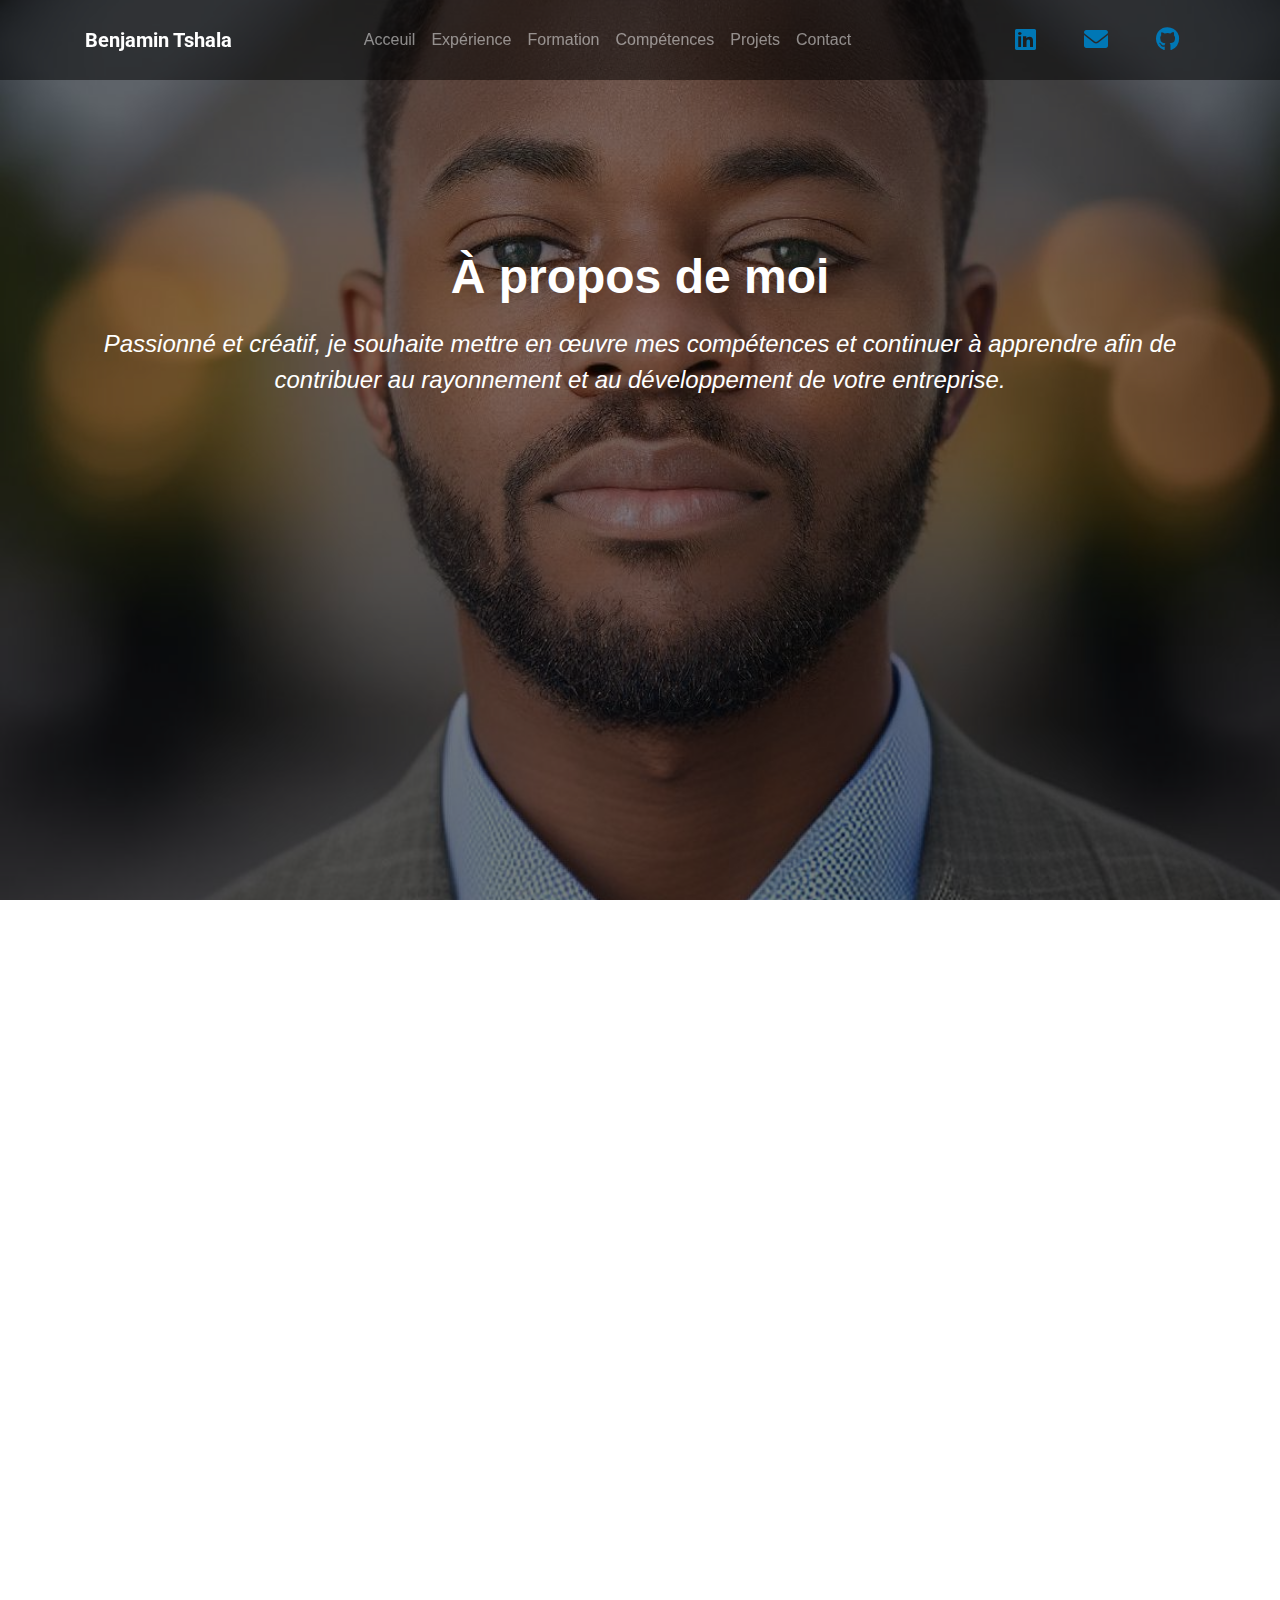
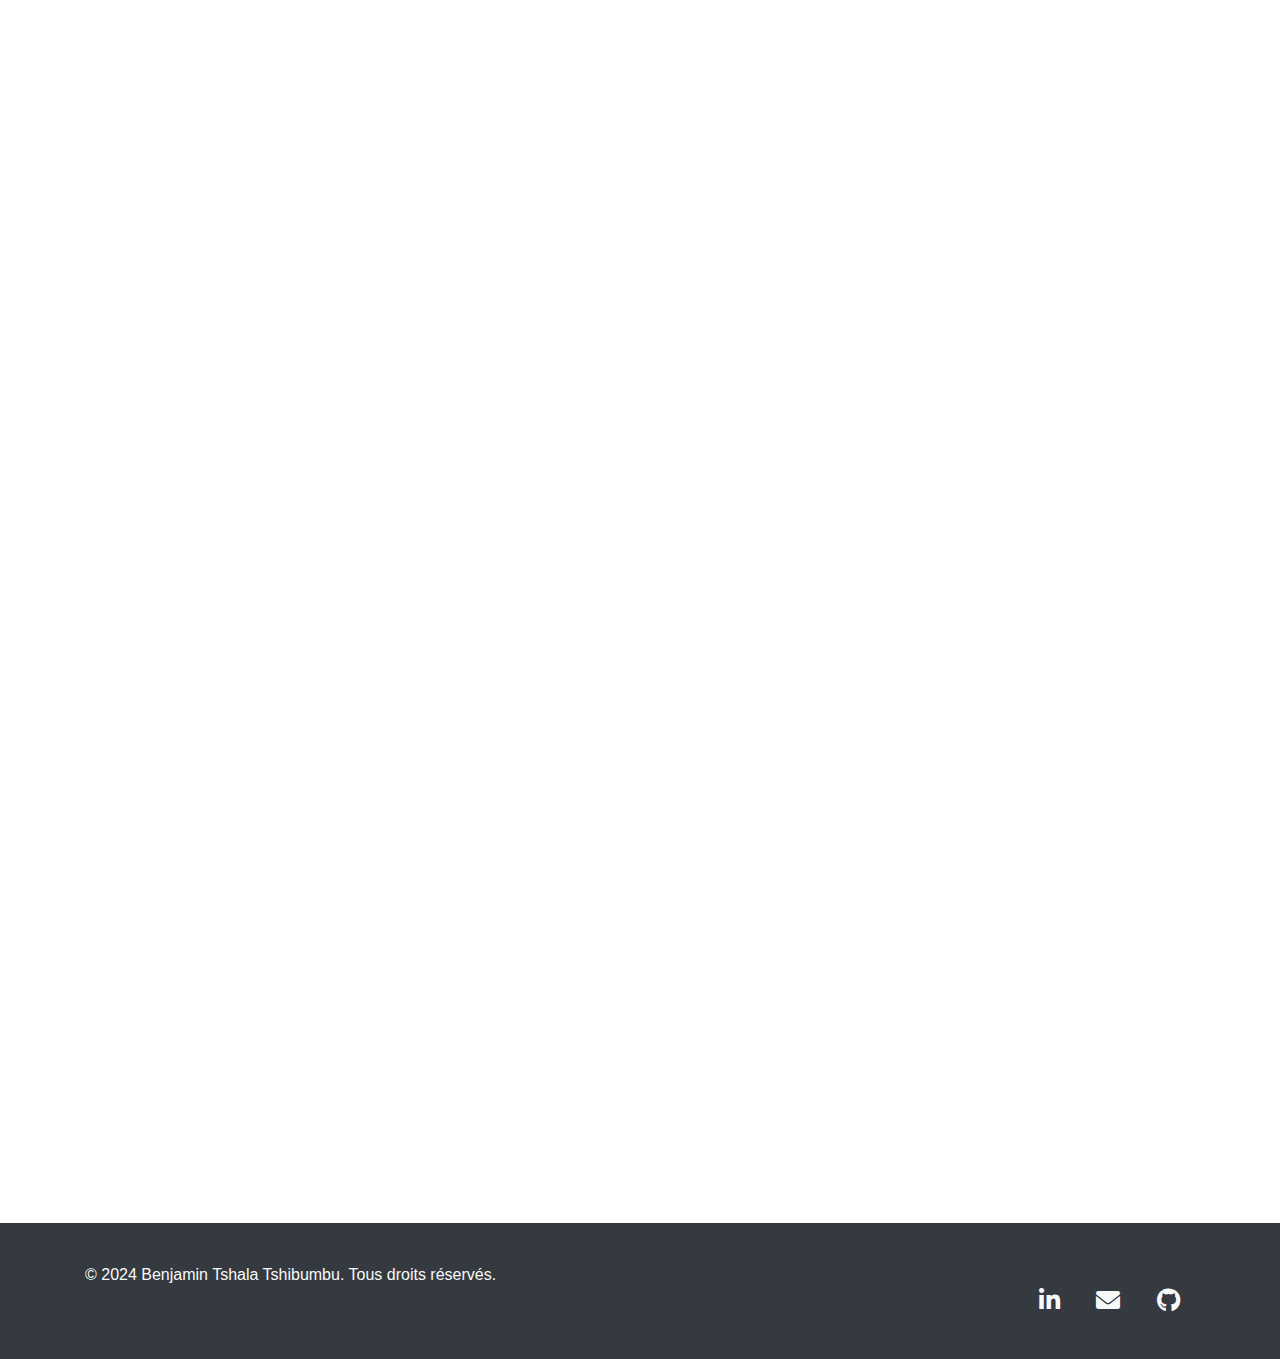
<file: index.html>
<!DOCTYPE html>
<html lang="fr">
<head>
    <meta charset="UTF-8">
    <meta name="viewport" content="width=device-width, initial-scale=1.0">
    <title>Portfolio de Benjamin Tshala</title>
    <link rel="stylesheet" href="https://stackpath.bootstrapcdn.com/bootstrap/4.5.2/css/bootstrap.min.css">
    <link rel="stylesheet" href="style.css">
    <link href="https://fonts.googleapis.com/css2?family=Roboto:wght@700&display=swap" rel="stylesheet">
    <link rel="stylesheet" href="https://cdnjs.cloudflare.com/ajax/libs/font-awesome/5.15.4/css/all.min.css">
</head>
<body>
    <!-- Navigation -->
    <nav class="navbar navbar-expand-lg navbar-dark fixed-top custom-navbar">
        <div class="container">
            <a class="navbar-brand mx-auto" href="#">Benjamin Tshala</a>
            <button class="navbar-toggler" type="button" data-toggle="collapse" data-target="#navbarNav" aria-controls="navbarNav" aria-expanded="false" aria-label="Toggle navigation">
                <span class="navbar-toggler-icon"></span>
            </button>
            <div class="collapse navbar-collapse" id="navbarNav">
                <ul class="navbar-nav mx-auto">
                    <li class="nav-item"><a class="nav-link" href="#about">Acceuil</a></li>
                    <li class="nav-item"><a class="nav-link" href="#experience">Expérience</a></li>
                    <li class="nav-item"><a class="nav-link" href="#education">Formation</a></li>
                    <li class="nav-item"><a class="nav-link" href="#skills">Compétences</a></li>
                    <li class="nav-item"><a class="nav-link" href="#Projets">Projets</a></li>
                    <li class="nav-item"><a class="nav-link" href="#contact">Contact</a></li>
                </ul>

                <div class="navbar-icon-container">
                    <a class="nav-link linkedin-icon" href="https://www.linkedin.com/in/benjamin-tshala-7a50b0b4" target="_blank" title="Voir mon profil LinkedIn">
                        <i class="fab fa-linkedin"></i>
                    </a>
                    <!-- Icône Gmail -->
                    <a href="mailto:btshala@gmail.com" class="nav-link linkedin-icon">
                        <i class="fas fa-envelope"></i>
                    </a>
                    <!-- Icône GitHub -->
                    <a href="https://github.com/tshala-ben" target="_blank"class="nav-link linkedin-icon"">
                        <i class="fab fa-github"></i>
                    </a>
                </div>
            </div>
        </div>
    </nav>

    <!-- About Section -->
    <section id="about" class="section py-5">
        <div class="container">
            <h1 class="display-4">À propos de moi</h1>
            <p class="lead">Passionné et créatif, je souhaite mettre en œuvre mes compétences et continuer à apprendre afin de contribuer au rayonnement et au développement de votre entreprise.</p>
        </div>
    </section>

<!-- Expérience Section -->
<section id="experience" class="py-5">
    <div class="container">
        <h2 class="display-4 text-center mb-5">Ingénieur en Electronique et Systèmes Embarqués</h2>
        <div class="row">
            <!-- Timeline gauche -->
            <div class="col-md-5">
                <div class="timeline">
                    <div class="timeline-item mb-5 d-flex align-items-center">
                        <div class="icon">
                            <i class="fas fa-calendar-alt fa-2x"></i>
                        </div>
                        <div class="ml-4">
                            <h4>Date de naissance</h4>
                            <p class="mb-0">10 avril 1997</p>
                        </div>
                    </div>
                    <div class="timeline-item mb-5 d-flex align-items-center">
                        <div class="icon">
                            <i class="fas fa-phone fa-2x"></i>
                        </div>
                        <div class="ml-4">
                            <h4>Numéro de téléphone</h4>
                            <p class="mb-0">(+33) 6 41 52 90 02</p>
                        </div>
                    </div>
                    <div class="timeline-item mb-5 d-flex align-items-center">
                        <div class="icon">
                            <i class="fas fa-map-marker-alt fa-2x"></i>
                        </div>
                        <div class="ml-4">
                            <h4>Ville</h4>
                            <p class="mb-0">Dijon</p>
                        </div>
                    </div>
                </div>
            </div>
            <!-- Espace entre les colonnes -->
            <div class="col-md-2 d-none d-md-block"></div>
            <!-- Timeline droite -->
            <div class="col-md-5">
                <div class="timeline">
                    <div class="timeline-item mb-5 d-flex align-items-center">
                        <div class="icon">
                            <i class="fas fa-birthday-cake fa-2x"></i>
                        </div>
                        <div class="ml-4">
                            <h4>Âge</h4>
                            <p class="mb-0">27</p>
                        </div>
                    </div>
                    <div class="timeline-item mb-5 d-flex align-items-center">
                        <div class="icon">
                            <i class="fas fa-graduation-cap fa-2x"></i>
                        </div>
                        <div class="ml-4">
                            <h4>Niveau</h4>
                            <p class="mb-0">Master</p>
                        </div>
                    </div>
                    <div class="timeline-item mb-5 d-flex align-items-center">
                        <div class="icon">
                            <i class="fas fa-envelope fa-2x"></i>
                        </div>
                        <div class="ml-4">
                            <h4>Email</h4>
                            <p class="mb-0"><a href="mailto:btshala@gmail.com">btshala@gmail.com</a></p>
                        </div>
                    </div>
                </div>
            </div>
        </div>
    </div>
</section>




<section id="experience" class="comp_section">
    <div class="container">
        <h2 class="display-4">Expérience</h2>
        <div class="experience-grid">
            <div class="experience-card">
                <h3>Stage ingénieur test et validation</h3>
                <p>Setelia, Issy-les-Moulineaux (Sept 2023 - Mai 2024)</p>
                <ul>
                    <li>Analyse des spécifications</li>
                    <li>Rédaction de la stratégie de tests et validation</li>
                    <li>Exécution et suivi des tests de validation</li>
                    <li>Analyse des non-conformités</li>
                </ul>

            </div>
            <div class="experience-card">
                <h3>Stage ingénieur électronique</h3>
                <p>2rti, Sousse (2018 - 2019)</p>
                <ul>
                    <li>Analyse des besoins</li>
                    <li>Conception du système</li>
                    <li>Sélection des composants</li>
                    <li>Programmation et configuration du système</li>
                </ul>

            </div>
            <div class="experience-card">
                <h3>Stage ingénieur électronique</h3>
                <p>ICAR, Sousse (2018 - 2019)</p>
                <ul>
                    <li>Prototypage d’un système d’alarme pour la détection de fuite de gaz à base d’Arduino et d’un capteur
                        mq2.me</li>
                    <li>Mise en place du détecteur de gaz au niveau du détendeur de gaz</li>
                    <li>Programmation et configuration du système</li>
                </ul>
            </div>
        </div>
    </div>
</section>

<!-- Formation Section -->
<section id="education" >
    <div class="container">
        <h2 class="display-4 text-center mb-4">Formation</h2>
        <div class="row justify-content-center">
            <div class="col-md-4">
                <div class="education-card">
                    <div class="image-container">
                        <img src="images/ub1.png" alt="Master 2">
                    </div>
                    <div class="education-text">
                        <h5>Master 2 en Electronique embarquée</h5>
                        <p>Université de Bourgogne, Dijon (2023/2024)</p>
                    </div>
                </div>
            </div>
            <div class="col-md-4">
                <div class="education-card">
                    <div class="image-container">
                        <img src="images/ub1.png" alt="Master 1">
                    </div>
                    <div class="education-text">
                        <h5>Master 1 en Traitement d’images</h5>
                        <p>Université de Bourgogne, Dijon (2021/2022)</p>
                    </div>
                </div>
            </div>
            <div class="col-md-4">
                <div class="education-card">
                    <div class="image-container">
                        <img src="images/EPI.png" alt="Diplôme d’ingénieur">
                    </div>
                    <div class="education-text">
                        <h5>Diplôme d’ingénieur systèmes embarqués</h5>
                        <p>EPI-polytech, Sousse (2018/2019)</p>
                    </div>
                </div>
            </div>
        </div>
    </div>
</section>


<!-- Compétences Section -->
<section id="skills" class="comp_section">
    <div class="container">
        <h2 class="display-4 text-center mb-4">Compétences</h2>
        <div class="row">
            <!-- Skill Card 1 -->
            <div class="col-md-3 col-sm-6">
                <div class="skill-card">
                    <img src="images/c.jpg" alt="Software 1" class="skill-logo">
                    <div class="skill-banner">
                    <p class="skill-text">C/C++</p>
                    </div>
                </div>
            </div>
            <!-- Skill Card 2 -->
            <div class="col-md-3 col-sm-6">
                <div class="skill-card">
                    <img src="images/python.jpg" alt="Software 2" class="skill-logo">
                    <div class="skill-banner">
                    <p class="skill-text">Python</p>
                    </div>
                </div>
            </div>
            <!-- Skill Card 3 -->
            <div class="col-md-3 col-sm-6">
                <div class="skill-card">
                    <img src="images/html.jpg" alt="Software 3" class="skill-logo">
                    <div class="skill-banner">
                    <p class="skill-text">html/css/javascript</p>
                    </div>
                </div>
            </div>
            <!-- Skill Card 4 -->
            <div class="col-md-3 col-sm-6">
                <div class="skill-card">
                    <img src="images/linux.jpg" alt="Software 4" class="skill-logo">
                    <div class="skill-banner">
                    <p class="skill-text">Linux</p>
                    </div>
                </div>
            </div>
            <!-- Skill Card 5 -->
            <div class="col-md-3 col-sm-6">
                <div class="skill-card">
                    <img src="images/ja.png" alt="Software 5" class="skill-logo">
                    <div class="skill-banner">
                    <p class="skill-text">Java</p>
                    </div>
                </div>
            </div>
            <!-- Skill Card 6 -->
            <div class="col-md-3 col-sm-6">
                <div class="skill-card">
                    <img src="images/postman.png" alt="Software 6" class="skill-logo">
                    <div class="skill-banner">
                    <p class="skill-text">Postman</p>
                    </div>
                </div>
            </div>
            <!-- Skill Card 7 -->
            <div class="col-md-3 col-sm-6">
                <div class="skill-card">
                    <img src="images/selenium.png" alt="Software 7" class="skill-logo">
                    <div class="skill-banner">
                    <p class="skill-text">Selenium</p>
                    </div>
                </div>
            </div>
            <!-- Skill Card 8 -->
            <div class="col-md-3 col-sm-6">
                <div class="skill-card">
                    <img src="images/jira.jpg" alt="Software 8" class="skill-logo">
                    <div class="skill-banner">
                    <p class="skill-text">Jira</p>
                    </div>
                </div>
            </div>
            <!-- Skill Card 9 -->
            <div class="col-md-3 col-sm-6">
                <div class="skill-card">
                    <img src="images/eagle.jpg" alt="Software 9" class="skill-logo">
                    <div class="skill-banner">
                    <p class="skill-text">Autodesk eagle</p>
                    </div>
                </div>
            </div>
            <!-- Skill Card 10 -->
            <div class="col-md-3 col-sm-6">
                <div class="skill-card">
                    <img src="images/vivado.jpg" alt="Software 10" class="skill-logo">
                    <div class="skill-banner">
                    <p class="skill-text">Vivado</p>
                    </div>
                </div>
            </div>
            <!-- Skill Card 11 -->
            <div class="col-md-3 col-sm-6">
                <div class="skill-card">
                    <img src="images/confluence.png" alt="Software 11" class="skill-logo">
                    <div class="skill-banner">
                    <p class="skill-text">Confluence</p>
                    </div>
                </div>
            </div>
        </div>
    </div>
</section>


<!-- Section Projets -->
<section id="Projets" >
    <div class="container">
        <h2 class="display-4">Projets & Rapports</h2>
        <div class="folder-icon">
            <a href="projet.html">
                <i class="fas fa-folder-open"></i>
            </a>
            <p>Accédez à mes projets et rapports</p>
        </div>
    </div>
</section>





 <!-- Contact Section -->
<section id="contact" class="py-5">
    <div class="container">
        <div class="row align-items-center">
            <!-- Contact Information -->
            <div class="col-md-6 text-white bg-blue-gradient p-5">
                <h2 class="display-4">Contactez-moi</h2>
                <p class="mb-4">N'hésitez pas à me contacter via l'une des coordonnées ci-dessous :</p>
                <ul class="list-unstyled">
                    <li class="mb-3"><i class="fas fa-map-marker-alt fa-lg mr-2"></i> Dijon, France</li>
                    <li class="mb-3"><i class="fas fa-phone fa-lg mr-2"></i> (+33) 6 41 52 90 02</li>
                    <li class="mb-3"><i class="fas fa-envelope fa-lg mr-2"></i> <a href="mailto:btshala@gmail.com" class="text-white">btshala@gmail.com</a></li>
                   
                </ul>
                <!-- Download CV Button -->
                <a href="document/cv-benjamin-tshala (1).pdf" download class="btn-download">Télécharger mon CV</a>
            </div>
            <!-- Contact Form -->
            <div class="col-md-6 bg-white p-5">
                <h3 class="mb-4 text-primary">Écrivez-moi</h3>
                <form id="contactForm">
                    <div class="form-row">
                        <div class="col-md-6 mb-3">
                            <input type="text" class="form-control" placeholder="First Name" required>
                        </div>
                        <div class="col-md-6 mb-3">
                            <input type="text" class="form-control" placeholder="Last Name" required>
                        </div>
                    </div>
                    <div class="form-group mb-3">
                        <input type="email" class="form-control" placeholder="Email Address" required>
                    </div>
                    <div class="form-group mb-4">
                        <textarea class="form-control" placeholder="Message" rows="5" required></textarea>
                    </div>
                    <button type="submit" class="btn btn-primary btn-block">Envoyer un message</button>
                </form>
            </div>
        </div>
    </div>
</section>

    <!-- Footer -->
<footer class="footer">
    <div class="container">
        <div class="row">
            <div class="col-md-6 text-center text-md-left">
                <p>&copy; 2024 Benjamin Tshala Tshibumbu. Tous droits réservés.</p>
            </div>
            <div class="col-md-6 text-center text-md-right">
                <div class="footer-social-icons">
                    <!-- Icône LinkedIn -->
                    <a href="https://www.linkedin.com/in/benjamin-tshala-7a50b0b4" target="_blank" class="social-icon linkedin-icon">
                        <i class="fab fa-linkedin-in"></i>
                    </a>
                    <!-- Icône Gmail -->
                    <a href="mailto:btshala@gmail.com" class="social-icon gmail-icon">
                        <i class="fas fa-envelope"></i>
                    </a>
                    <!-- Icône GitHub -->
                    <a href="https://github.com/tshala-ben" target="_blank" class="social-icon github-icon">
                        <i class="fab fa-github"></i>
                    </a>
                </div>
            </div>
        </div>
    </div>
    <!-- Bouton de retour en haut -->
    <a href="#" class="scroll-to-top" id="scrollToTopBtn">
        <i class="fas fa-chevron-up"></i>
    </a>
</footer>

<!-- Font Awesome -->
<link rel="stylesheet" href="https://cdnjs.cloudflare.com/ajax/libs/font-awesome/6.0.0-beta3/css/all.min.css">
<!-- JavaScript pour le bouton de retour en haut -->
<script>
    // Obtenez le bouton
    var scrollToTopBtn = document.getElementById('scrollToTopBtn');

    // Lorsque l'utilisateur fait défiler vers le bas de la page, affichez le bouton
    window.onscroll = function() {
        if (document.body.scrollTop > 100 || document.documentElement.scrollTop > 100) {
            scrollToTopBtn.classList.add('show');
        } else {
            scrollToTopBtn.classList.remove('show');
        }
    };

    // Lorsque l'utilisateur clique sur le bouton, faites défiler vers le haut
    scrollToTopBtn.addEventListener('click', function(e) {
        e.preventDefault();
        window.scrollTo({ top: 0, behavior: 'smooth' });
    });
</script>


    <script src="https://code.jquery.com/jquery-3.5.1.slim.min.js"></script>
    <script src="https://cdn.jsdelivr.net/npm/@popperjs/core@2.5.4/dist/umd/popper.min.js"></script>
    <script src="https://stackpath.bootstrapcdn.com/bootstrap/4.5.2/js/bootstrap.min.js"></script>
    <script src="script.js"></script>
    
</body>
</html>
</file>
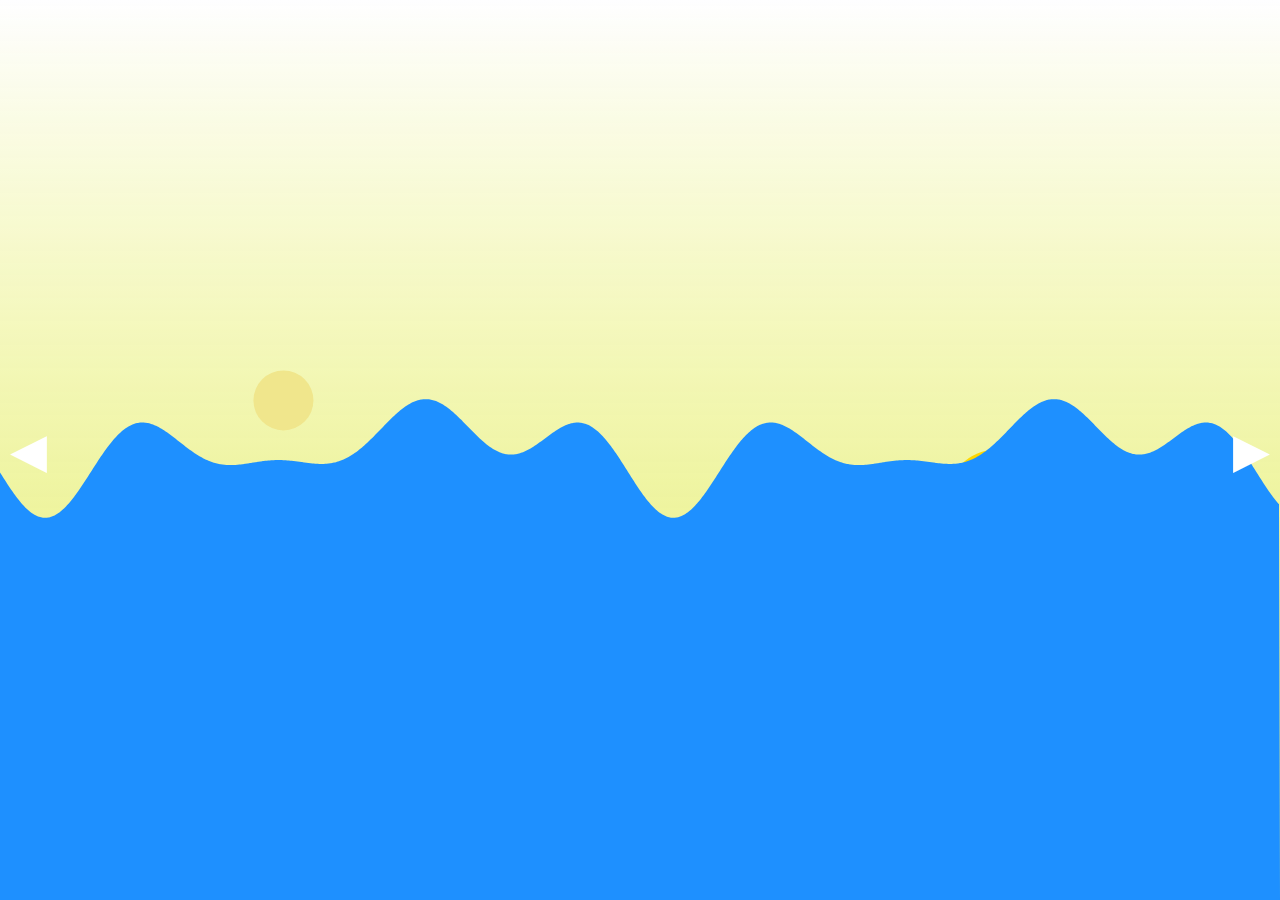
<file: index2.html>
<!DOCTYPE html>
<html lang="en">
<head>
    <meta charset="UTF-8">
    <meta name="viewport" content="width=device-width, initial-scale=1.0">
    <title>Simulation d'Eau Réaliste</title>
    <link rel="stylesheet" href="style2.css">
</head>
<body>
    <div class="arrow-left" id="arrowLeft">&#9664;</div> <!-- Flèche gauche -->
    <div class="arrow-right" id="arrowRight">&#9654;</div> <!-- Flèche droite -->

    <!-- Menu déroulant -->
    <div id="sideMenu" class="side-menu">
        <h2>Explication du Code</h2>
        <div class="menu-section">
            <h3>1. Initialisation du Canvas</h3>
            <img src="images/canvas.png" alt="Initialisation du Canvas" class="menu-image">
            <p>Le canvas est créé et son contexte est défini pour permettre le dessin des animations.</p>
        </div>
        <div class="menu-section">
            <h3>2. Animation des Vagues</h3>
            <img src="images/vague.png" alt="Animation des Vagues" class="menu-image">
            <p>Les vagues sont animées en ajustant leur phase et leur fréquence pour créer un effet de mouvement.</p>
        </div>
        <div class="menu-section">
            <h3>3. Cycle Jour/Nuit</h3>
            <img src="images/jour.png" alt="Cycle Jour/Nuit" class="menu-image">
            <p>Le cycle jour/nuit change la couleur du ciel et affiche les étoiles en fonction de l'heure du jour.</p>
        </div>
        <div class="menu-section">
            <h3>4. Contrôles de Simulation</h3>
            <img src="images/control.png" alt="Contrôles de Simulation" class="menu-image">
            <p>Les contrôles permettent de modifier la vitesse des vagues, l'amplitude, le nombre d'étoiles et la couleur du ciel.</p>
        </div>
    </div>

      <!-- Menu déroulant à gauche -->
      <div class="side-menu-left" id="sideMenuLeft">
        <h2>Paramètres</h2>
        <label for="waveSpeed">Vitesse des vagues:</label>
        <input type="range" id="waveSpeed" min="0.01" max="0.1" step="0.01" value="0.02">
        <br>
        <label for="waveAmplitude">Amplitude des vagues:</label>
        <input type="range" id="waveAmplitude" min="10" max="50" step="1" value="20">
        <br>
        <label for="starCount">Quantité d'étoiles:</label>
        <input type="range" id="starCount" min="50" max="200" step="10" value="100">
        <br>
    </div>

    <canvas id="waterCanvas"></canvas>
    <script src="fluid_simulation.js"></script>
</body>
</html>
</file>
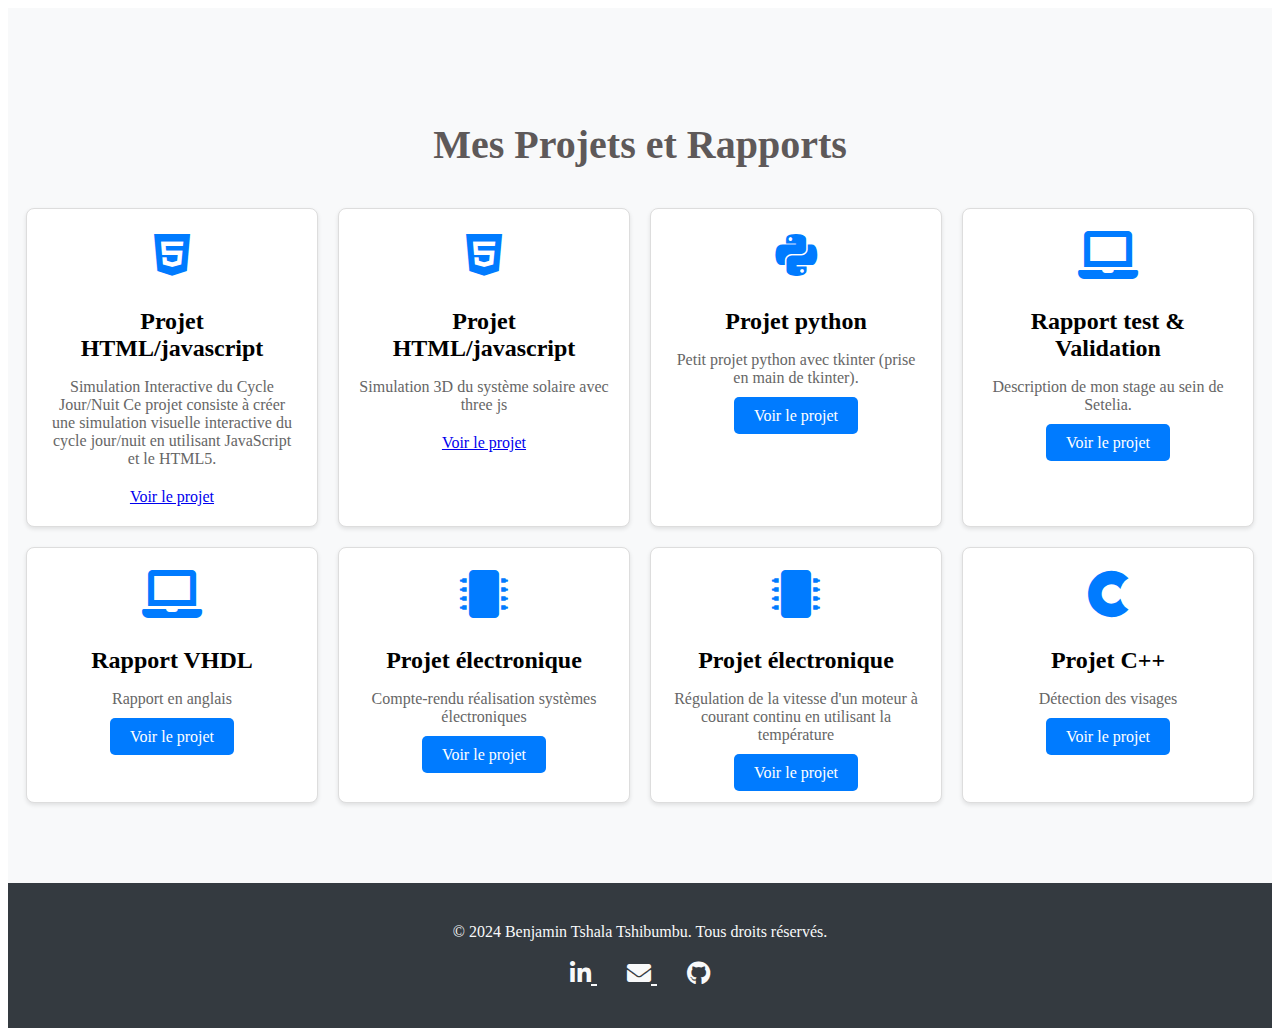
<file: projet.html>
<!DOCTYPE html>
<html lang="fr">
<head>
    <meta charset="UTF-8">
    <meta name="viewport" content="width=device-width, initial-scale=1.0">
    <title>Projets et Rapports</title>
    <link rel="stylesheet" href="projet.css"> <!-- Votre fichier CSS principal -->
    <link rel="stylesheet" href="https://cdnjs.cloudflare.com/ajax/libs/font-awesome/5.15.4/css/all.min.css"> <!-- Pour les icônes -->
</head>
<body>
    <header>
        <nav>
            <!-- Votre menu de navigation -->
        </nav>
    </header>
    
    <section id="project-list" class="section">
        <div class="container">
            <h2 class="display-4">Mes Projets et Rapports</h2>
            <div class="project-grid">
                <!-- Ajoutez ici vos projets et rapports sous forme de cartes ou de liens -->
                <!-- Exemple de projet -->
                <div class="project-card">
                    <div class="icon">
                        <i class="fab fa-html5"></i>
                    </div>
                    <h3>Projet HTML/javascript</h3>
                    <p>Simulation Interactive du Cycle Jour/Nuit Ce projet consiste à créer une simulation visuelle interactive du cycle jour/nuit en utilisant JavaScript et le HTML5.</p>
                    <a href="index2.html">Voir le projet</a>
                </div>

                <div class="project-card">
                    <div class="icon">
                        <i class="fab fa-html5"></i>
                    </div>
                    <h3>Projet HTML/javascript</h3>
                    <p>Simulation 3D du système solaire avec three js</p>
                    <a href="index3.html">Voir le projet</a>
                </div>

                <div class="project-card">
                    <div class="icon">
                        <i class="fab fa-python"></i>
                    </div>
                    <h3>Projet python</h3>
                    <p>Petit projet python avec tkinter (prise en main de tkinter).</p>
                    <a href="document/Tkinter_projet-main.zip" class="btn btn-primary">Voir le projet</a>
                </div>

                <div class="project-card">
                    <div class="icon">
                        <i class="fas fa-laptop"></i>
                    </div>
                    <h3>Rapport test & Validation</h3>
                    <p>Description de mon stage au sein de Setelia.</p>
                    <a href="document/Rapport_de_stage_Master_2_EEA_Tshala_Tshibumbu_Benjamin.pdf" class="btn btn-primary">Voir le projet</a>
                </div>

                <div class="project-card">
                    <div class="icon">
                        <i class="fas fa-laptop"></i>
                    </div>
                    <h3>Rapport VHDL</h3>
                    <p>Rapport en anglais</p>
                    <a href="document/Button use.pdf" class="btn btn-primary">Voir le projet</a>
                </div>

                <div class="project-card">
                    <div class="icon">
                        <i class="fas fa-microchip"></i>
                    </div>
                    <h3>Projet électronique</h3>
                    <p>Compte-rendu réalisation systèmes électroniques</p>
                    <a href="document/Project Requirements2.pdf" class="btn btn-primary">Voir le projet</a>
                </div>

                <div class="project-card">
                    <div class="icon">
                        <i class="fas fa-microchip"></i>
                    </div>
                    <h3>Projet électronique</h3>
                    <p>Régulation de la vitesse d'un moteur à courant continu en utilisant la température</p>
                    <a href="document/regulation de la vitesse d'un moteur DC grace à la temperature.pdf" class="btn btn-primary">Voir le projet</a>
                </div>

                <div class="project-card">
                    <div class="icon">
                        <i class="fab fa-cuttlefish"></i>
                    </div>
                    <h3>Projet C++</h3>
                    <p>Détection des visages</p>
                    <a href="document/Detection des visages avec openCV.pdf" class="btn btn-primary">Voir le projet</a>
                </div>
                <!-- Autres projets et rapports -->
            </div>
    </section>

    <!-- Footer -->
    <footer class="footer">
        <div class="container">
            <div class="row">
                <div class="col-md-6 text-center text-md-left">
                    <p>&copy; 2024 Benjamin Tshala Tshibumbu. Tous droits réservés.</p>
                </div>
                <div class="col-md-6 text-center text-md-right">
                    <div class="footer-social-icons">
                        <!-- Icône LinkedIn -->
                        <a href="https://www.linkedin.com/in/benjamin-tshala-7a50b0b4" target="_blank" class="social-icon linkedin-icon">
                            <i class="fab fa-linkedin-in"></i>
                        </a>
                        <!-- Icône Gmail -->
                        <a href="mailto:btshala@gmail.com" class="social-icon gmail-icon">
                            <i class="fas fa-envelope"></i>
                        </a>
                        <!-- Icône GitHub -->
                        <a href="https://github.com/tshala-ben" target="_blank" class="social-icon github-icon">
                            <i class="fab fa-github"></i>
                        </a>
                    </div>
                </div>
            </div>
        </div>

    <script>
        // Fonction pour afficher une confirmation lors du téléchargement
        function downloadConfirmation(itemName) {
            alert('Vous avez téléchargé ' + itemName + ' avec succès !');
        }
    </script>

    
</body>
</html>
</file>
<file: style.css>
/* Import Google Font */
@import url('https://fonts.googleapis.com/css2?family=Roboto:wght@700&display=swap');

/* Ajoutez ce style pour l'image de fond pour toutes les sections */
.section {
    background: url('images/1695645929298.jpg') no-repeat center center;
    background-size: cover;
    color: white; /* Change la couleur du texte pour qu'il soit visible sur l'image */
    position: relative;
    z-index: 1;
}

.section::before {
    content: '';
    position: absolute;
    top: 0;
    left: 0;
    width: 100%;
    height: 100%;
    background: rgba(0, 0, 0, 0.5); /* Ajoute un overlay sombre pour améliorer la lisibilité du texte */
    z-index: -1;
}

/* Section avec padding et marges */
.section {
    padding: 60px 0;
}

/* Style de base pour la section "À propos de moi" */
#about {
    min-height: 100vh; /* Définit une hauteur minimale pour voir plus de l'image */
    padding: 100px 0; /* Augmente le padding pour plus de hauteur */
}

/* Animation de texte */
#about .container {
    opacity: 0;
    transform: translateY(20px);
    transition: opacity 0.8s ease-out, transform 0.8s ease-out;
    padding: 100px 0;
}

/* Classe ajoutée lors de l'animation */
#about.visible .container {
    opacity: 1;
    transform: translateY(0);
}

/* Style personnalisé pour le titre et le texte de la section "À propos de moi" */
#about .display-4 {
    font-size: 3rem; /* Taille de police plus grande */
    font-weight: bold; /* Texte en gras */
    text-align: center; /* Centrer le texte */
    margin-bottom: 10px; /* Marge en bas */
    margin-top: 100px;
}

#about .lead {
    font-size: 1.5rem; /* Taille de police plus grande */
    text-align: center; /* Centrer le texte */
    margin-top: 20px; /* Marge en haut */
    font-style: italic; /* Texte en italique */
}

/* Autres styles existants */
body {
    font-family: 'Arial', sans-serif;
}

.navbar {
    transition: background-color 0.5s ease;
}

.navbar-dark .navbar-nav .nav-link {
    transition: color 0.5s ease;
}

.navbar-dark .navbar-nav .nav-link:hover {
    color: #f8f9fa;
}

/* Style de la timeline */
.timeline {
    position: relative;
    padding: 2rem 0;
}

/* ligne*/
.timeline::before {
    content: '';
    position: absolute;
    top: 0;
    bottom: 0;
    left: 1.5rem;
    width: 4px;
    background: #212222; /* Couleur principale de Bootstrap */
    border-radius: 2px;
}


.timeline-item::before {
    content: '';
    position: absolute;
    left: -1.5rem;
    top: 0.5rem;
    width: 1rem;
    height: 1rem;
    background: #fff;
    border: 4px solid #424446;
    border-radius: 50%;
    z-index: 1;
}

.timeline-item {
    position: relative;
    background: #fff;
    padding: 20px;
    border-radius: 8px;
    box-shadow: 0 4px 8px rgba(0, 0, 0, 0.1);
    transition: transform 0.3s ease, box-shadow 0.3s ease;
}

.timeline-item:hover {
    transform: translateY(-5px);
    box-shadow: 0 8px 16px rgba(0, 0, 0, 0.2);
}

.icon {
    flex-shrink: 0;
    color: #007bff; /* Primary color for icons */
    background: rgba(0, 123, 255, 0.1);
    border-radius: 50%;
    padding: 15px;
    display: flex;
    justify-content: center;
    align-items: center;
}

.icon i {
    color: #007bff; /* Same primary color for icon */
}

.ml-4 {
    margin-left: 20px;
}

.timeline-item h4 {
    margin-bottom: 5px;
    font-size: 1.2rem;
    color: #333;
    font-weight: bold;
}

.timeline-item p {
    margin-bottom: 0;
    font-size: 1rem;
    color: #666;
}

.timeline-item a {
    color: #007bff;
    text-decoration: none;
}

.timeline-item a:hover {
    text-decoration: underline;
}

/* Responsive Design */
@media (max-width: 768px) {
    .timeline-item {
        margin-bottom: 20px;
    }

    .ml-4 {
        margin-left: 15px;
    }

    .icon {
        padding: 10px;
    }

    .timeline-item h4 {
        font-size: 1.1rem;
    }

    .timeline-item p {
        font-size: 0.9rem;
    }
}



footer {
    background-color: #343a40;
}

/* Scroll animations */
section {
    opacity: 0;
    transform: translateY(20px);
    transition: opacity 0.6s ease-out, transform 0.6s ease-out;
}

section.visible {
    opacity: 1;
    transform: translateY(0);
}

/* Custom navbar styles */
.custom-navbar {
    background-color: rgba(0, 0, 0, 0.5) !important; /* Transparent background */
    height: 80px; /* Increase height */
    line-height: 80px; /* Center items vertically */
    padding-top: 0;
    padding-bottom: 0;
}

/* Center navbar brand */
.navbar-brand {
    margin: auto;
    display: inline-block;
    font-family: 'Roboto', sans-serif; /* Apply custom font */
    font-weight: 700;
}

/* Conteneur de l'icône */
.navbar-icon-container {
    display: flex;
    align-items: center;
}

/* Icône LinkedIn */
.linkedin-icon {
    font-size: 1.5rem; /* Ajustez la taille de l'icône */
    color: #595a63; /* Couleur LinkedIn */
    margin-left: 1rem; /* Espacement à gauche de l'icône pour séparer du reste du contenu */
}

/* Style de base pour la section d'expérience */
#experience {
    padding: 80px 0;
    background-color: #f0f0f0;; /* Couleur de fond douce pour la section */
}

/* Titre de la section */
#experience .display-4 {
    font-size: 2.5rem; /* Ajustez la taille selon vos besoins */
    font-weight: bold;
    text-align: center;
    margin-bottom: 40px;
    color: #5e5959; /* Couleur du texte */
}

/* Conteneur pour les cartes d'expérience */
.experience-grid {
    display: grid;
    grid-template-columns: repeat(auto-fit, minmax(300px, 1fr)); /* Adaptation des colonnes */
    gap: 20px; /* Espace entre les cartes */
    justify-content: center; /* Centre les cartes horizontalement */
}


.experience-card h3 {
    font-size: 1.5rem; /* Taille de police pour le titre */
    margin-bottom: 10px; /* Marge inférieure */
    color: #333; /* Couleur du texte */
}

.experience-card p {
    font-size: 1rem; /* Taille de police pour la description */
    color: #666; /* Couleur du texte */
    margin-bottom: 15px; /* Marge inférieure pour séparer du contenu suivant */
}

.experience-card ul {
    list-style: none; /* Supprime les puces par défaut */
    padding-left: 0; /* Supprime l'espacement par défaut */
}

.experience-card ul li {
    position: relative;
    padding-left: 25px; /* Espace pour les icônes */
    margin-bottom: 10px;
}

.experience-card ul li::before {
    content: '\f111'; /* Unicode de l'icône Font Awesome (un cercle plein) */
    font-family: "Font Awesome 5 Free";
    font-weight: 900;
    position: absolute;
    left: 0;
    top: 50%;
    transform: translateY(-50%);
    font-size: 0.8rem; /* Taille de l'icône */
    color: #007bff; /* Couleur de l'icône */
}


/* Effet au survol des cartes */
.experience-card:hover {
    transform: translateY(-10px); /* Décalage vertical */
    box-shadow: 0 8px 16px rgba(0, 0, 0, 0.3); /* Ombre plus prononcée */
}

/* Styles de base */
.section {
    padding: 60px 0;
}

h2.display-4 {
    font-size: 3rem;
    font-weight: bold;
    text-align: center;
    margin-bottom: 40px;
}

/* Styles des cartes de formation */
.education-card {
    position: relative;
    overflow: hidden;
    cursor: pointer;
    margin-bottom: 30px;
    border-radius: 12px; /* Rounded corners for a softer look */
    box-shadow: 0 6px 15px rgba(0, 0, 0, 0.1); /* Deeper shadow effect */
    transition: transform 0.4s ease-in-out, box-shadow 0.4s ease-in-out; /* Slightly slower transition */
    background-color: #fff; /* Background color for a clean look */
}

.education-card:hover {
    transform: translateY(-12px); /* Slightly higher lift effect */
    box-shadow: 0 12px 24px rgba(0, 0, 0, 0.2); /* Stronger shadow on hover */
}

.image-container {
    width: 100%;
    height: 280px; /* Slightly smaller height */
    overflow: hidden;
    border-bottom: 4px solid #007bff; /* Adding a border to separate image from text */
}

.image-container img {
    width: 100%;
    height: 100%;
    object-fit: cover;
    transition: transform 0.4s ease-in-out, filter 0.4s ease-in-out;
    filter: grayscale(0%); /* Starting with a colored image */
}

.education-card:hover .image-container img {
    transform: scale(1.15); /* Slightly more zoom on hover */
    filter: grayscale(20%); /* Adding a slight grayscale effect on hover */
}

.education-text {
    position: absolute;
    bottom: -100%;
    left: 0;
    width: 100%;
    height: 100%;
    background: rgba(0, 0, 0, 0.75); /* Slightly darker overlay */
    color: white;
    display: flex;
    flex-direction: column;
    justify-content: center;
    align-items: center;
    transition: bottom 0.4s ease-in-out;
    text-align: center;
    padding: 20px;
    opacity: 0.95; /* Slight transparency for the overlay */
    backdrop-filter: blur(5px); /* Adding a blur effect for a modern look */
}

.education-card:hover .education-text {
    bottom: 0;
}

.education-text h5 {
    font-size: 1.6rem; /* Slightly larger font size */
    margin-bottom: 12px;
    font-weight: bold;
    letter-spacing: 1.2px; /* Adding spacing between letters */
    color: #f0f0f0;
}

.education-text p {
    font-size: 1.1rem; /* Slightly larger paragraph font */
    color: #dcdcdc; /* Softer color for the text */
}

.education-text p span {
    font-style: italic; /* Adding italic style for emphasis */
    color: #f0ad4e; /* Highlighting important parts with a different color */
}

/* Styles de base */
.section {
    padding: 70px 0; /* More padding for spacious feel */
    background-color: #f8f9fa; /* Light background for contrast */
}

h2.display-4 {
    font-size: 3.5rem; /* Larger headline */
    font-weight: bold;
    text-align: center;
    margin-bottom: 50px;
    color: #212529; /* Darker color for headline */
    text-transform: uppercase; /* Capitalize for a modern look */
    letter-spacing: 2px; /* Increased letter-spacing for style */
    position: relative;
}

h2.display-4::after {
    content: '';
    width: 100px;
    height: 4px;
    background-color: #007bff;
    display: block;
    margin: 20px auto 0;
    border-radius: 2px;
}


/* Styles des cartes de compétences */
.skill-card {
    position: relative;
    overflow: hidden;
    cursor: pointer;
    margin-bottom: 30px;
    border-radius: 8px; /* Coins arrondis */
    box-shadow: 0 4px 8px rgba(0, 0, 0, 0.1); /* Effet d'ombre */
    background: white;
    height: 200px; /* Hauteur uniforme pour toutes les cartes */
    display: flex;
    align-items: center; /* Centre le contenu verticalement */
    justify-content: center; /* Centre le contenu horizontalement */
    transition: transform 0.3s ease-in-out, box-shadow 0.3s ease-in-out; /* Effet de transition */
}

.skill-logo {
    max-width: 80%; /* Limite la largeur maximale du logo */
    max-height: 80%; /* Limite la hauteur maximale du logo */
    transition: transform 0.3s ease-in-out;
}

.skill-card:hover .skill-logo {
    transform: scale(1.1); /* Agrandissement du logo au survol */
}

/* Banderole noire avec texte */
.skill-banner {
    position: absolute;
    bottom: 0;
    left: 0;
    width: 100%;
    background: rgba(0, 0, 0, 0.8); /* Banderole noire avec transparence */
    padding: 10px;
    text-align: center;
    transform: translateY(100%); /* Masque la banderole en dessous de la carte */
    transition: transform 0.3s ease-in-out; /* Transition douce */
}

.skill-card:hover .skill-banner {
    transform: translateY(0); /* Remonte la banderole au survol */
}

.skill-text {
    color: #fff;
    font-size: 1rem;
    margin: 0;
    opacity: 1; /* Toujours visible sur la banderole */
    transition: opacity 0.3s ease-in-out;
}

.skill-card:hover .skill-text {
    opacity: 1; /* Garde le texte visible avec la banderole */
}

.comp_section {
    background-color: #f0f0f0;
}

/* Style du titre "Compétences" */
h2.display-4 {
    font-family: 'Roboto', sans-serif; /* Police Google Roboto */
    font-size: 3.5rem; /* Taille de la police plus grande */
    font-weight: 700; /* Texte en gras */
    text-align: center; /* Centrage du texte */
    margin-bottom: 50px; /* Marge en bas */
    color: #333; /* Couleur du texte */
    text-transform: uppercase; /* Met le texte en majuscules */
    letter-spacing: 2px; /* Espacement des lettres */
    background: linear-gradient(to right, #1d1c1c, #a09f9f); /* Dégradé de couleurs */
    -webkit-background-clip: text; /* Applique le dégradé au texte */
    color: transparent; /* Rend le texte transparent pour voir le dégradé */
}



.experience-wrapper {
    display: flex;
    transition: transform 0.5s ease-in-out;
}

.experience-card {
    flex: 0 0 100%;
    box-sizing: border-box;
    padding: 20px;
    background: linear-gradient(135deg, #f8f9fa, #e9ecef);
    border-radius: 12px;
    box-shadow: 0 6px 15px rgba(0, 0, 0, 0.1);
    transition: transform 0.3s ease, box-shadow 0.3s ease;
    overflow: hidden;
    position: relative;
}

.experience-card:hover {
    transform: translateY(-10px);
    box-shadow: 0 12px 24px rgba(0, 0, 0, 0.2);
}

.experience-content {
    position: relative;
    z-index: 2;
    text-align: left;
}

.experience-card h3 {
    margin-top: 0;
    font-size: 1.8rem;
    color: #343a40;
}

.experience-card p {
    color: #6c757d;
    margin-bottom: 20px;
    font-weight: 600;
}

.experience-card ul {
    list-style: none;
    padding: 0;
    margin: 0;
    color: #495057;
}

.experience-card li {
    margin-bottom: 10px;
    display: flex;
    align-items: center;
}

.experience-card li:before {
    content: "•";
    color: #007bff;
    font-weight: bold;
    display: inline-block;
    width: 20px;
    margin-right: 10px;
}

.experience-card::before {
    content: '';
    position: absolute;
    top: 0;
    left: 0;
    width: 100%;
    height: 100%;
    background: linear-gradient(to top right, rgba(0, 123, 255, 0.3), rgba(0, 0, 0, 0));
    opacity: 0;
    transition: opacity 0.3s ease;
}

.experience-card:hover::before {
    opacity: 1;
}

/* Responsive Design */
@media (max-width: 768px) {
    .experience-card {
        padding: 15px;
    }

    .experience-card h3 {
        font-size: 1.5rem;
    }

    .experience-card p {
        font-size: 1rem;
    }

    .experience-card li {
        font-size: 0.9rem;
    }
}

/* Style pour le fond de la section */
#contact {
    background-color: #f8f9fa;
}

.bg-blue-gradient {
    background: linear-gradient(135deg, #007bff, #007bff);
    color: white;
    border-radius: 10px;
}

.bg-white {
    background-color: #ffffff;
    border-radius: 10px;
}

.text-primary {
    color: #007bff !important;
}

.btn-primary {
    background-color: #007bff;
    border: none;
}

.btn-primary:hover {
    background-color: #007bff;
}

.list-unstyled i {
    color: #ffffff;
}

.form-control {
    border-radius: 5px;
    box-shadow: 0 2px 4px rgba(0,0,0,0.1);
}

.btn-download {
    background-color: #28a745;
    border: none;
    color: white;
    border-radius: 5px;
    padding: 10px 20px;
    text-align: center;
    display: inline-block;
    font-size: 16px;
    margin-top: 20px;
}

.btn-download:hover {
    background-color: #218838;
    text-decoration: none;
}

.form-row .form-control {
    border-radius: 5px;
}

@media (max-width: 767px) {
    .bg-blue-gradient, .bg-white {
        border-radius: 0;
    }
}

/* Styles de base pour le footer */
.footer {
    background-color: #343a40;
    color: #f8f9fa;
    padding: 40px 0;
    text-align: center;
    position: relative;
}

/* Conteneur du footer */
.footer .container {
    max-width: 1140px;
    margin: 0 auto;
}

/* Styles pour le texte du footer */
.footer p {
    margin: 0;
    font-size: 1rem;
}

/* Conteneur des icônes sociales */
.footer-social-icons {
    margin-top: 20px;
}

/* Icônes sociales */
.footer-social-icons .social-icon {
    font-size: 1.5rem;
    color: #f8f9fa; /* Couleur par défaut des icônes */
    margin: 0 15px; /* Espacement entre les icônes */
    transition: color 0.3s ease, transform 0.3s ease;
}

/* Couleurs spécifiques pour les icônes */
.linkedin-icon {
    color: #0077b5; /* Couleur LinkedIn */
}

.gmail-icon {
    color: #d44638; /* Couleur Gmail */
}

.github-icon {
    color: #333; /* Couleur GitHub */
}

/* Effet de survol pour les icônes */
.social-icon:hover {
    color: #007bff; /* Couleur au survol */
    transform: scale(1.1); /* Agrandissement léger au survol */
}

/* Bouton de retour en haut */
.scroll-to-top {
    position: fixed;
    bottom: 20px;
    right: 20px;
    background-color: #007bff; /* Couleur de fond du bouton */
    color: #fff; /* Couleur des icônes */
    border-radius: 50%;
    padding: 10px;
    font-size: 1.5rem;
    text-align: center;
    box-shadow: 0 4px 8px rgba(0,0,0,0.2);
    transition: background-color 0.3s ease, transform 0.3s ease;
    display: none; /* Caché par défaut */
    z-index: 1000; /* Pour s'assurer que le bouton est au-dessus du contenu */
    opacity: 90%;
}

/* Afficher le bouton lorsque l'utilisateur fait défiler la page */
.scroll-to-top.show {
    display: block;
}

/* Effet de survol pour le bouton */
.scroll-to-top:hover {
    background-color: #0056b3; /* Couleur de fond au survol */
    transform: scale(1.1); /* Agrandissement léger au survol */
}

/* Responsive Design pour le footer */
@media (max-width: 768px) {
    .footer {
        padding: 30px 15px;
    }
    
    .footer-social-icons {
        margin-top: 15px;
    }

    .footer-social-icons .social-icon {
        font-size: 1.3rem;
        margin: 0 10px;
    }
}

/* Section Projets */
#projects {
    padding: 80px 0;
    background-color: #f8f9fa; /* Couleur de fond douce pour la section */
    text-align: center; /* Centrer le contenu */
}

/* Titre de la section Projets */
#projects .display-4 {
    font-size: 2.5rem;
    font-weight: bold;
    margin-bottom: 40px;
    color: #5e5959; /* Couleur du texte */
}

/* Icône de dossier */
.folder-icon {
    display: flex;
    flex-direction: column;
    align-items: center;
    margin-top: 20px;
}

.folder-icon a {
    text-decoration: none;
}

.folder-icon i {
    font-size: 6rem;
    color: #007bff;
    transition: color 0.3s ease;
}

/* Texte sous l'icône */
.folder-icon p {
    margin-top: 10px;
    font-size: 1.2rem;
    color: #333;
}

/* Effet de survol sur l'icône de dossier */
.folder-icon a:hover i {
    color: #0056b3;
}
</file>
<file: style2.css>
/* Styles globaux pour le corps et le html */
body, html {
    margin: 0;
    padding: 0;
    overflow: hidden;
    height: 100%;
    background: #87CEEB; /* Couleur du ciel pour contraste */
    font-family: Arial, sans-serif;
}

/* Styles pour les flèches de navigation */
.arrow-left, .arrow-right {
    position: absolute;
    top: 50%;
    transform: translateY(-50%);
    font-size: 48px;
    color: white;
    cursor: pointer;
    z-index: 10; /* S'assurer que la flèche est au-dessus de tout le reste */
    user-select: none;
}

.arrow-left {
    left: 10px;
}

.arrow-right {
    right: 10px;
}

.arrow-left:hover, .arrow-right:hover {
    color: #FFD700; /* Changer de couleur au survol */
}

/* Styles pour le canvas de la simulation */
#waterCanvas {
    position: absolute;
    top: 0;
    bottom: 0;
    left: 0;
    right: 0;
    background: #a0c4ff; /* Couleur de l'eau ou fond de canvas */
}

/* Styles pour les panneaux */
.panel {
    position: absolute;
    top: 0;
    bottom: 0;
    width: 300px;
    background-color: #f4f4f4;
    padding: 20px;
    box-shadow: 0 0 10px rgba(0,0,0,0.1);
    overflow-y: auto;
    z-index: 10;
    display: none; /* Cacher les panneaux par défaut */
    opacity: 0; /* Initialement invisible */
    transition: opacity 0.3s ease, transform 0.3s ease; /* Transition pour l'apparition/disparition */
}

.panel-left {
    left: 0;
    transform: translateX(-100%); /* Cache le panneau à gauche */
}

.panel-right {
    right: 0;
    transform: translateX(100%); /* Cache le panneau à droite */
}

/* Styles pour les en-têtes et les groupes de contrôles */
.panel h2 {
    margin-top: 0;
}

.control-group {
    margin-bottom: 20px;
}

.control-group label {
    display: block;
    margin-bottom: 5px;
}

.control-group input[type="range"] {
    width: 100%;
}

button {
    display: block;
    width: 100%;
    padding: 10px;
    margin: 5px 0;
    background-color: #4CAF50;
    color: white;
    border: none;
    border-radius: 5px;
    cursor: pointer;
}

button:hover {
    background-color: #45a049;
}
body, html {
    margin: 0;
    padding: 0;
    overflow: hidden;
    height: 100%;
    background: #87CEEB; /* Couleur du ciel pour contraste */
    font-family: Arial, sans-serif;
}

.arrow-left, .arrow-right {
    position: absolute;
    top: 50%;
    transform: translateY(-50%);
    font-size: 48px;
    color: white;
    cursor: pointer;
    z-index: 10; /* S'assurer que la flèche est au-dessus de tout le reste */
    user-select: none;
}

.arrow-left {
    left: 10px;
}

.arrow-right {
    right: 10px;
}

.arrow-left:hover, .arrow-right:hover {
    color: #FFD700; /* Changer de couleur au survol */
}
/* Styles pour le menu déroulant */
.side-menu {
    position: fixed;
    right: -400px; /* Initialement caché hors de l'écran */
    top: 0;
    width: 650px; /* Augmenter la largeur du menu */
    height: 100%;
    background-color: #333;
    overflow-y: auto; /* Permettre le défilement vertical */
    overflow-x: auto; /* Permettre le défilement horizontal */
    transform: translateX(100%);
    color: white;
    padding: 20px;
    box-shadow: -2px 0 5px rgba(0,0,0,0.3);
    transition: right 0.3s ease; /* Transition fluide pour l'animation */
    z-index: 20;
    opacity: 80%;
}

.side-menu.show {
    right: 0; /* Afficher le menu */
    transform: translateX(0);
}

.side-menu h2 {
    margin-top: 0;
}

.side-menu ul {
    list-style-type: none;
    padding: 0;
    width: 800px; /* Largeur plus grande pour activer le défilement horizontal */
}

.side-menu ul li {
    margin: 15px 0;
}

.side-menu ul li a {
    color: white;
    text-decoration: none;
    font-size: 18px;
    transition: color 0.3s ease;
}

.side-menu ul li a:hover {
    color: #FFD700; /* Changer la couleur des liens au survol */
}

/* Styles pour afficher le menu lorsqu'on passe la souris */
.side-menu.show {
    right: 0; /* Afficher le menu */
}


/* Styles pour le menu déroulant à gauche */
.side-menu-left {
    position: fixed;
    left: -300px; /* Initialement caché hors de l'écran */
    top: 0;
    width: 250px;
    height: 100%;
    background-color: #333;
    color: white;
    padding: 20px;
    box-shadow: 2px 0 5px rgba(0,0,0,0.3);
    transition: left 0.3s ease; /* Transition fluide pour l'animation */
    z-index: 20;
    opacity: 80%;
}

.side-menu-left h2 {
    margin-top: 0;
}

.side-menu-left label {
    display: block;
    margin-top: 10px;
}

.side-menu-left input[type="range"] {
    width: 100%;
}

.side-menu-left input[type="color"] {
    width: 100%;
    border: none;
    padding: 5px;
    margin-top: 10px;
}
/* Styles pour afficher les menus lorsqu'on passe la souris */
.side-menu-left.show {
    left: 0; /* Afficher le menu */
}
</file>
<file: projet.css>
/* Section Projets */
#project-list {
    padding: 80px 0;
    background-color: #f8f9fa;
    text-align: center;
}

/* Titre de la section Projets */
#project-list .display-4 {
    font-size: 2.5rem;
    font-weight: bold;
    margin-bottom: 40px;
    color: #5e5959;
}

/* Grille de projets */
.project-grid {
    display: flex;
    flex-wrap: wrap;
    justify-content: center;
    gap: 20px;
}

.project-card {
    background-color: #fff;
    padding: 20px;
    border: 1px solid #ddd;
    border-radius: 8px;
    width: 250px;
    box-shadow: 0 2px 4px rgba(0, 0, 0, 0.1);
    text-align: center;
    transition: transform 0.3s ease, box-shadow 0.3s ease;
}

/* Effet de zoom sur les cartes de projet */
.project-card:hover {
    transform: scale(1.05);
    box-shadow: 0 4px 8px rgba(0, 0, 0, 0.2);
}

/* Style de base pour les icônes */
.project-card .icon {
    font-size: 3rem;
    color: #007bff;
    margin-bottom: 15px;
    transition: transform 0.3s ease, color 0.3s ease; /* Transition pour l'animation */
}

/* Effet de zoom sur l'icône des projets */
.project-card:hover .icon {
    transform: scale(1.2); /* Agrandissement de l'icône */
    color: #0056b3; /* Changer la couleur de l'icône au survol */
}

.project-card h3 {
    font-size: 1.5rem;
    margin-bottom: 10px;
}

.project-card p {
    font-size: 1rem;
    margin-bottom: 20px;
    color: #666;
}

.project-card .btn {
    background-color: #007bff;
    color: #fff;
    padding: 10px 20px;
    text-decoration: none;
    border-radius: 5px;
    transition: background-color 0.3s ease;
}

.project-card .btn:hover {
    background-color: #0056b3;
}

/* Section Téléchargements */
.download-section {
    margin-top: 50px;
    text-align: left;
}

.download-section h3 {
    font-size: 2rem;
    margin-bottom: 20px;
}

.download-list {
    list-style: none;
    padding: 0;
}

.download-list li {
    margin-bottom: 15px;
}

.download-list a {
    text-decoration: none;
    color: #007bff;
    font-size: 1.2rem;
    transition: color 0.3s ease;
}

.download-list a:hover {
    color: #0056b3;
}

.download-list i {
    margin-right: 10px;
}

/* Styles de base pour le footer */
.footer {
    background-color: #343a40;
    color: #f8f9fa;
    padding: 40px 0;
    text-align: center;
    position: relative;
}

/* Conteneur du footer */
.footer .container {
    max-width: 1140px;
    margin: 0 auto;
}

/* Styles pour le texte du footer */
.footer p {
    margin: 0;
    font-size: 1rem;
}

/* Conteneur des icônes sociales */
.footer-social-icons {
    margin-top: 20px;
}

/* Icônes sociales */
.footer-social-icons .social-icon {
    font-size: 1.5rem;
    color: #f8f9fa; /* Couleur par défaut des icônes */
    margin: 0 15px; /* Espacement entre les icônes */
    transition: color 0.3s ease, transform 0.3s ease;
}

/* Couleurs spécifiques pour les icônes */
.linkedin-icon {
    color: #0077b5; /* Couleur LinkedIn */
}

.gmail-icon {
    color: #d44638; /* Couleur Gmail */
}

.github-icon {
    color: #333; /* Couleur GitHub */
}

/* Effet de survol pour les icônes sociales */
.social-icon:hover {
    color: #007bff; /* Couleur au survol */
    transform: scale(1.2); /* Agrandissement léger au survol */
}
</file>
